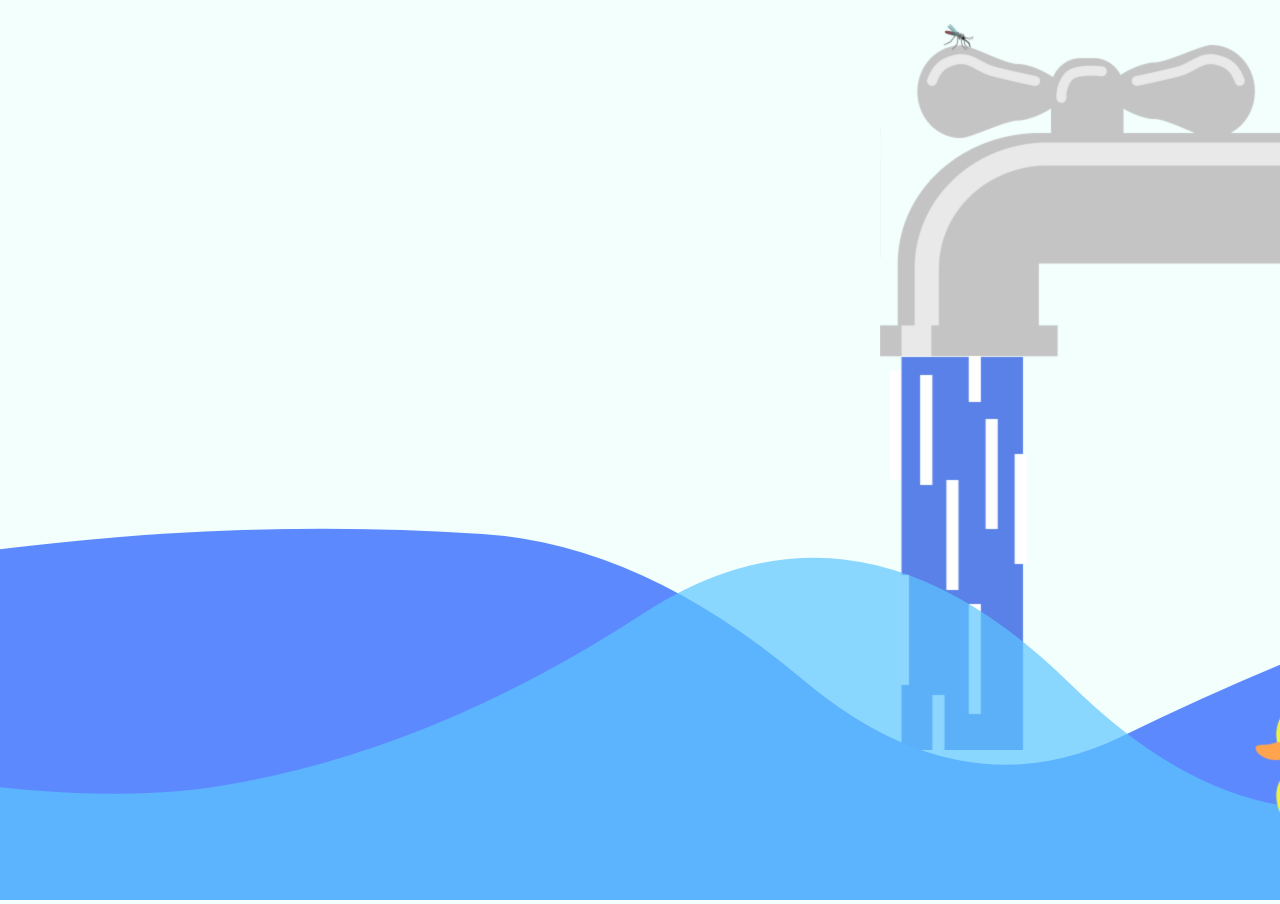
<file: Personal Website/index.html>
<!DOCTYPE html>

<html lang = "en">
    <head>
        <meta charset="utf-8">
        <meta http-equiv="X-UA-Compatible" content="IE=edge, chrome=1">
        <title>CreativeBathtub</title>
        <meta name="description" content="">
        <meta name="viewport" content="width=device-width, initial-scale=1">
        <link rel="stylesheet" type = "text/css" href="style.css">
    </head>

    <body>
        <script type="module" src="app.js"></script>
        <div id = "after">
                <div class = 'button'>
                    <button class="btn btn2" >
                        <a href="http://confusedpandaevan.github.io">30MFF</a>
                    </button>
                    
                </div>
                <div class = 'button'>
                    <button class="btn btn2">
                        <a href="https://tonacv.github.io/cube/">MongToon</a>
                    </button>
                    
                </div>
                <div class = 'button'>
                    <button class="btn btn2" >
                        <a href="https://confusedpandaevan.github.io/SoundWebsite/">Shower Thoughts</a>
                    </button>
                    
                </div>
                <div class = 'button'>
                    <button class = "btn btn2" >
                        <a href="https://lucychoi1215.github.io/commlabvid/indexindex.html">Food@NYUAD</a>  
                    </button>
                    
                </div>
                <div class = 'button'>
                    <button class = "btn btn2" >
                        <a href=".">Go Back to Bathtub</a>  
                    </button>
                    
                </div>
        </div>
        
    </body>
</html>
</file>
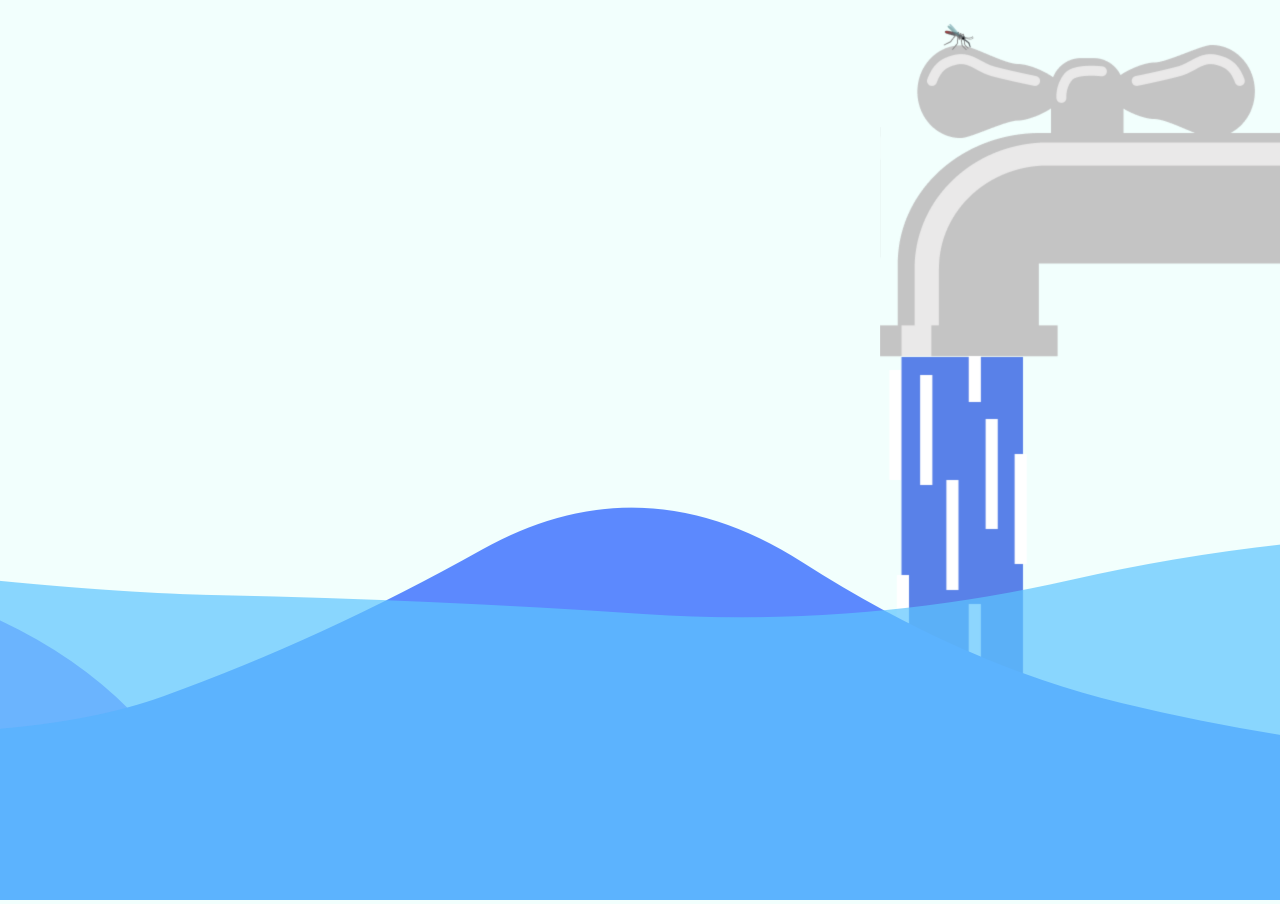
<file: Personal_Website/index.html>
<!DOCTYPE html>

<html lang = "en">
    <head>
        <meta charset="utf-8">
        <meta http-equiv="X-UA-Compatible" content="IE=edge, chrome=1">
        <title>CreativeBathtub</title>
        <meta name="description" content="">
        <meta name="viewport" content="width=device-width, initial-scale=1">
        <link rel="stylesheet" type = "text/css" href="style.css">
    </head>

    <body>
        <!--This is a script to load the canvas-->
        <script type="module" src="app.js"></script>
                <!--"after" will be loaded when the user scrolls above a certain point in the canvas-->
        <div id = "after">
                <div class = 'button'>
                    <button class="btn btn2" >
                        <a href="http://confusedpandaevan.github.io">30MFF</a>
                        <br>
                        <br>
                        <a href = "http://confusedpandaevan.github.io/README.md">details </a>
                    </button>
                    
                </div>
                <div class = 'button'>
                    <button class="btn btn2">
                        <a href="https://tonacv.github.io/cube/">MONG-TOON</a>
                        <br>
                        <br>
                        <a href = "https://github.com/TonaCV/TonaCV.github.io/blob/main/cube/README.txt">details </a>
                    </button>
                    
                </div>
                <div class = 'button'>
                    <button class="btn btn2" >
                        <a href="https://confusedpandaevan.github.io/SoundWebsite/">SHOWER THOUGHTS</a>
                        <br>
                        <br>
                        <a href = "https://confusedpandaevan.github.io/SoundWebsite/README.md">details </a>
                    </button>
                    
                </div>
                <div class = 'button'>
                    <button class = "btn btn2" >
                        <a href="https://lucychoi1215.github.io/commlabvid/indexindex.html">FOOD@NYUAD</a>  
                        <br>
                        <br>
                        <a href = "https://github.com/lucychoi1215/lucychoi1215.github.io/blob/main/commlabvid/documentation.md">details </a>
                    </button>
                    
                </div>
                <div class = 'button'>
                    <button class = "btn btn2" >
                        <a href=".">Go Back to Bathtub</a>  
                    </button>
                    
                </div>
        </div>
        
    </body>
</html>
</file>
<file: Personal Website/style.css>
* {
    outline: 0;
    margin: 0;
    padding: 0;
}

html {
    width: 100%;
    height: 100%;
}

body{
    width: 100%;
    height: 100%;
    overflow: hidden;
    background-color: #F2FFFD;
}

canvas{
    width: 100%;
    height: 100%;
}

#after{
    display: flex;
    height: 100%;
    width: 100%;
    align-content: row;
    text-align: center;
    justify-content: center;
    


}
/* 
.button{
    
} */
.btn{
    width: 40%;
    
    border: 1px solid #3498db;
    background: none;
    padding: 40px 20px;
    font-size: 20px;
    font-family: "montserrat";
    cursor: pointer;
    margin: 20px;
    transition: 0.8s;
    position: relative;
    overflow: hidden;
    
  }

.btn2{
color: #3498db;
}

.btn2:hover a{
color: #fff;
}

.btn::before{
content: "";
position: absolute;
left: 0;
width: 100%;
height: 0%;
background-image: url('WaterFill.png');
background-size: 100%;
z-index: -1;
transition: 0.8s;

}

.btn2::before{
bottom: 0;
}

.btn2:hover::before{
height: 190%;
}

.btn2 a{
    text-decoration: none;
    color:#3498db;
}
</file>
<file: Personal_Website/style.css>
* {
    outline: 0;
    margin: 0;
    padding: 0;
}

html {
    width: 100%;
    height: 100%;
}

body{
    width: 100%;
    height: 100%;
    overflow: hidden;
    background-color: #F2FFFD;
}

canvas{
    width: 100%;
    height: 100%;
}

#after{
    display: flex;
    height: 100%;
    width: 100%;
    align-content: row;
    text-align: center;
    justify-content: center;
    


}
/* 
.button{
    
} */
.btn{
    width: 40%;
    
    border: 1px solid #3498db;
    background: none;
    padding: 20px 20px;
    font-size: 20px;
    font-family: "montserrat";
    cursor: pointer;
    margin: 20px;
    transition: 0.8s;
    position: relative;
    overflow: hidden;
    
  }

.btn2{
color: #3498db;
}

.btn2:hover a{
color: #fff;
}

.btn::before{
content: "";
position: absolute;
left: 0;
width: 100%;
height: 0%;
background-image: url('WaterFill.png');
background-size: 100%;
z-index: -1;
transition: 0.8s;

}

.btn2::before{
bottom: 0;
}

.btn2:hover::before{
height: 190%;
}

.btn2 a{
    text-decoration: none;
    color:#3498db;
}
</file>
